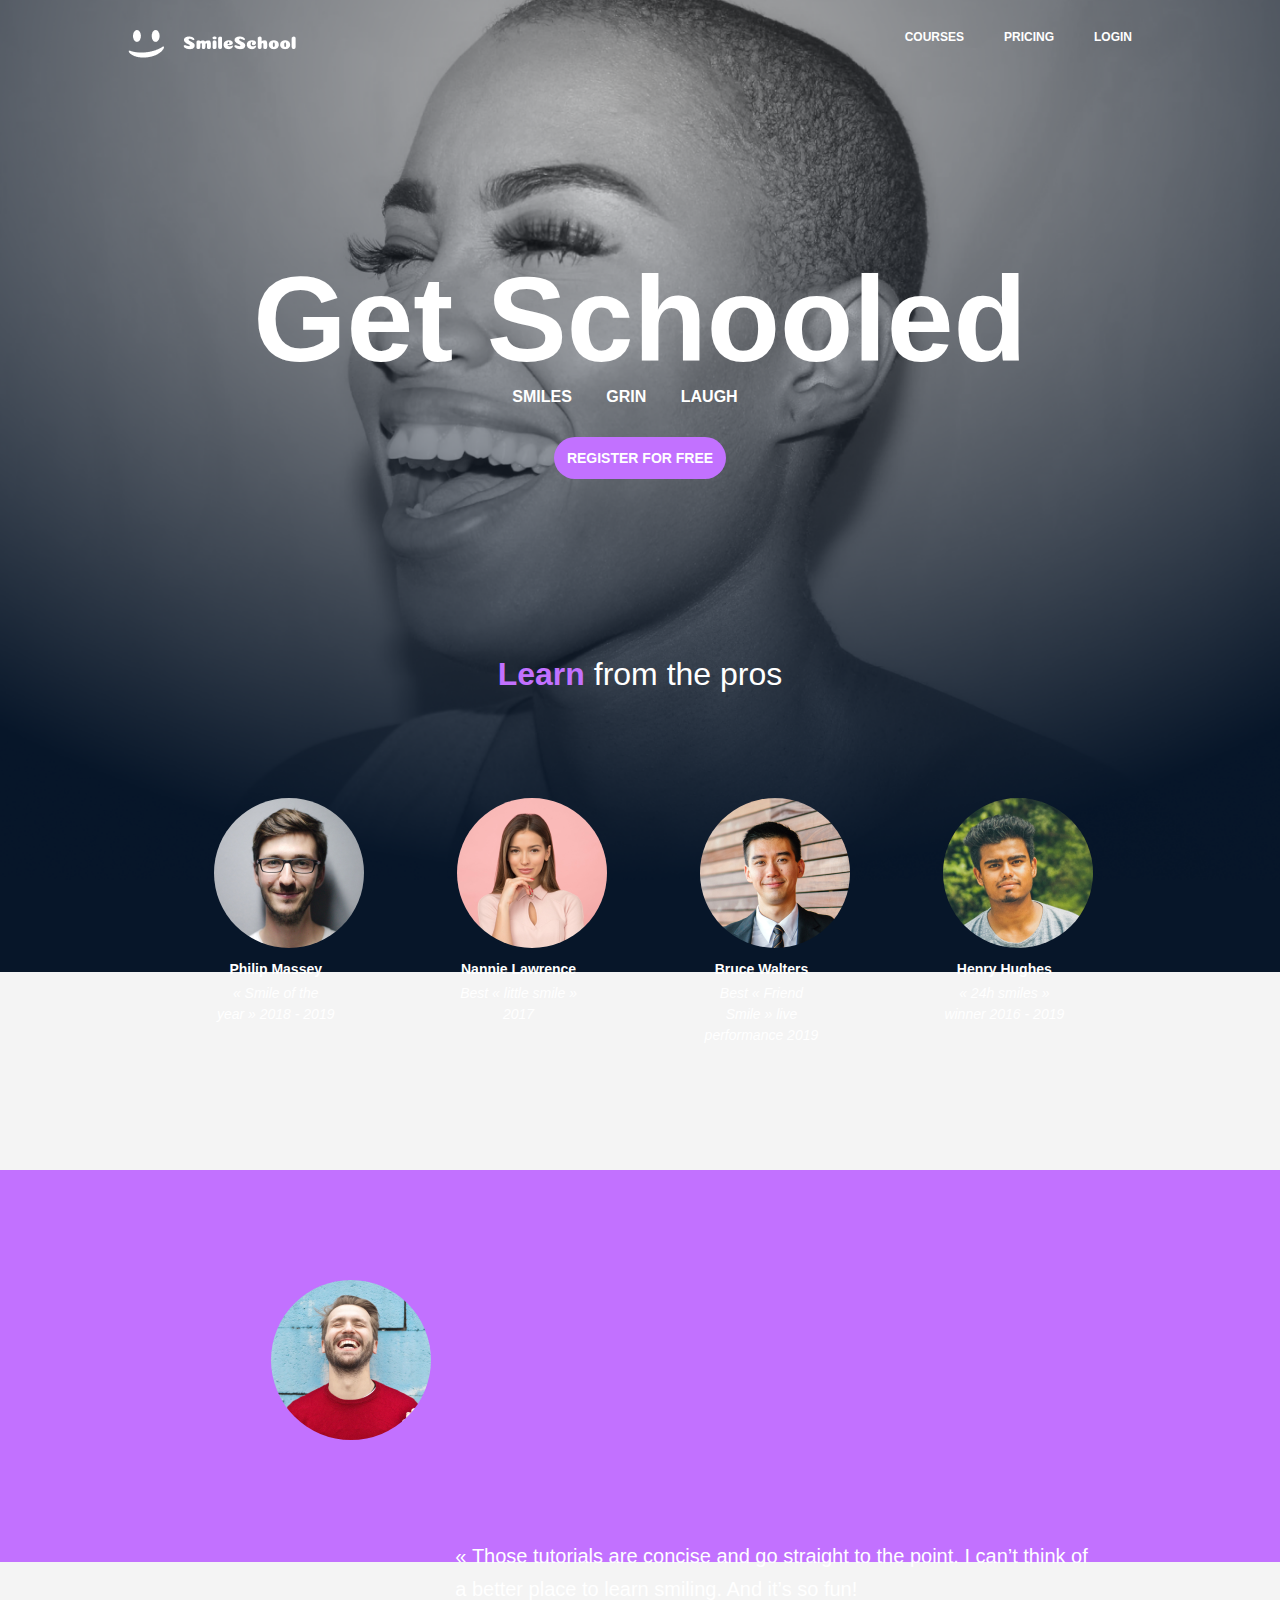
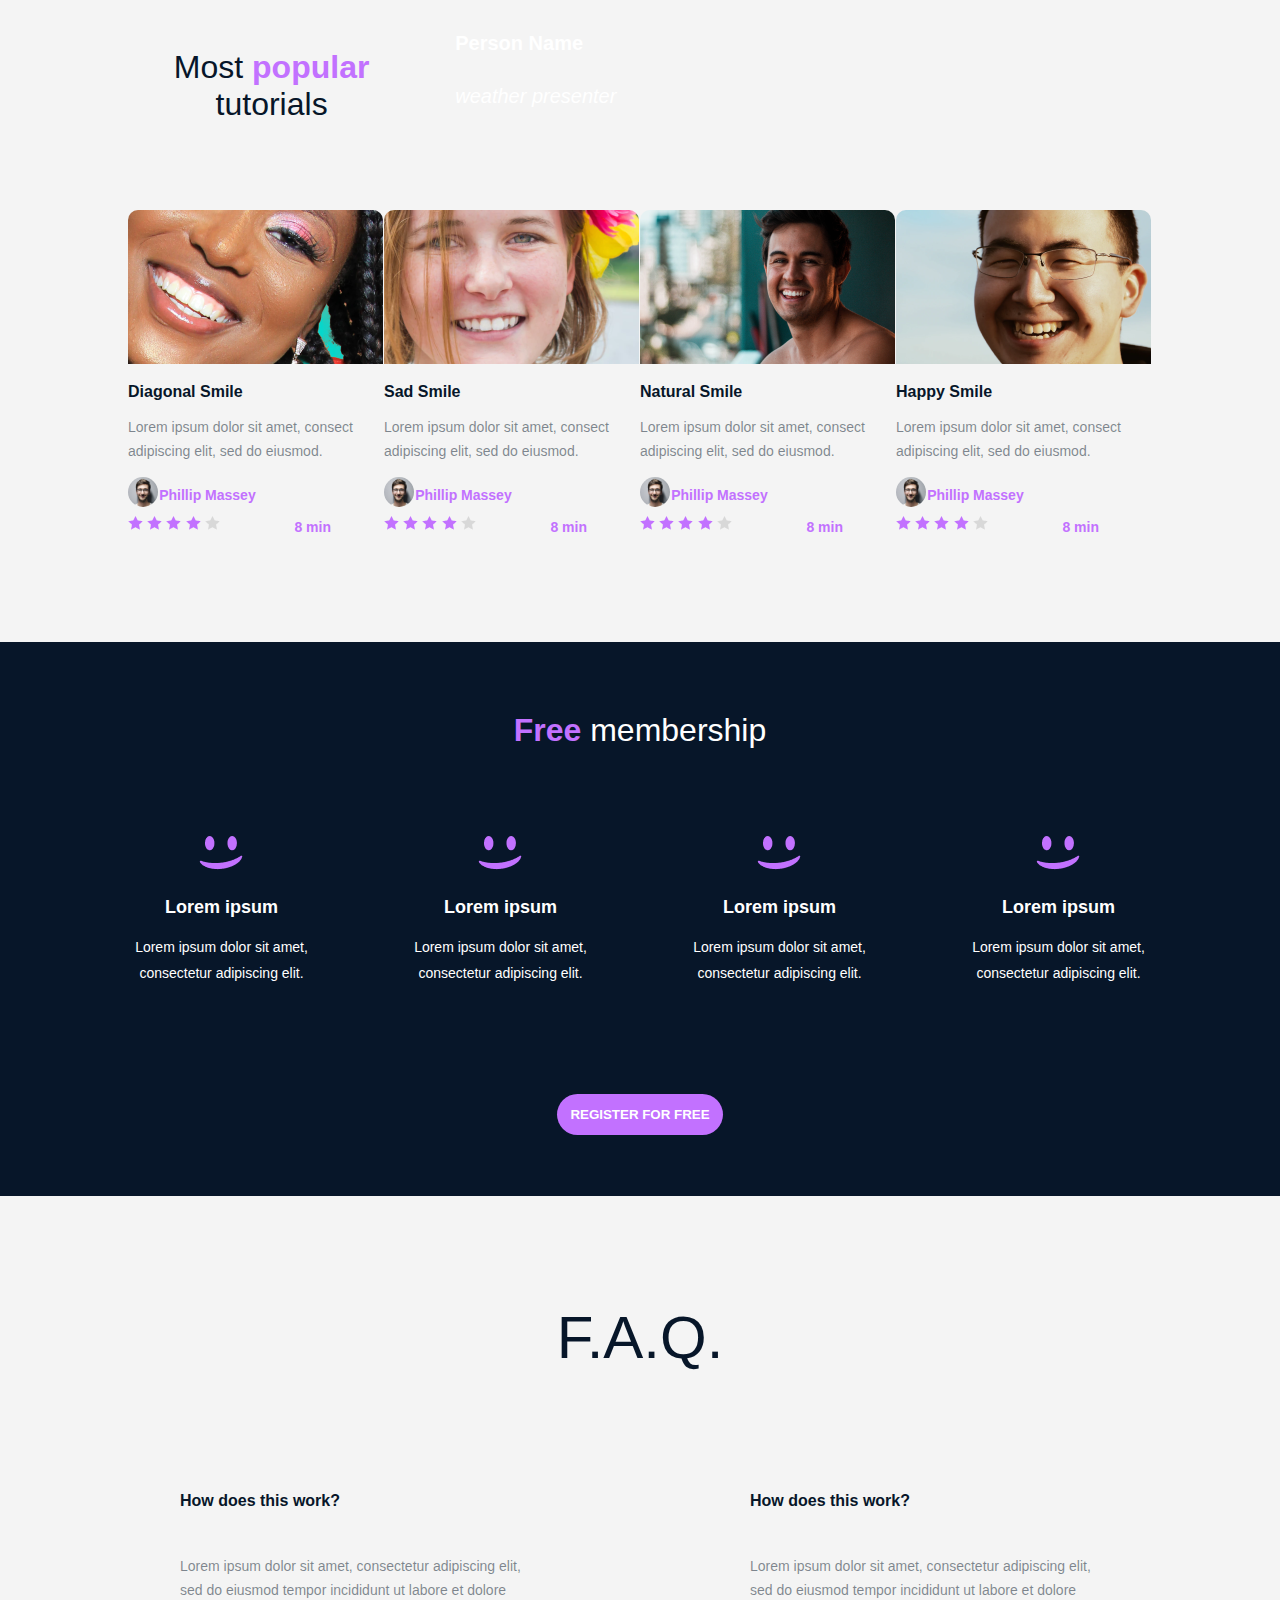
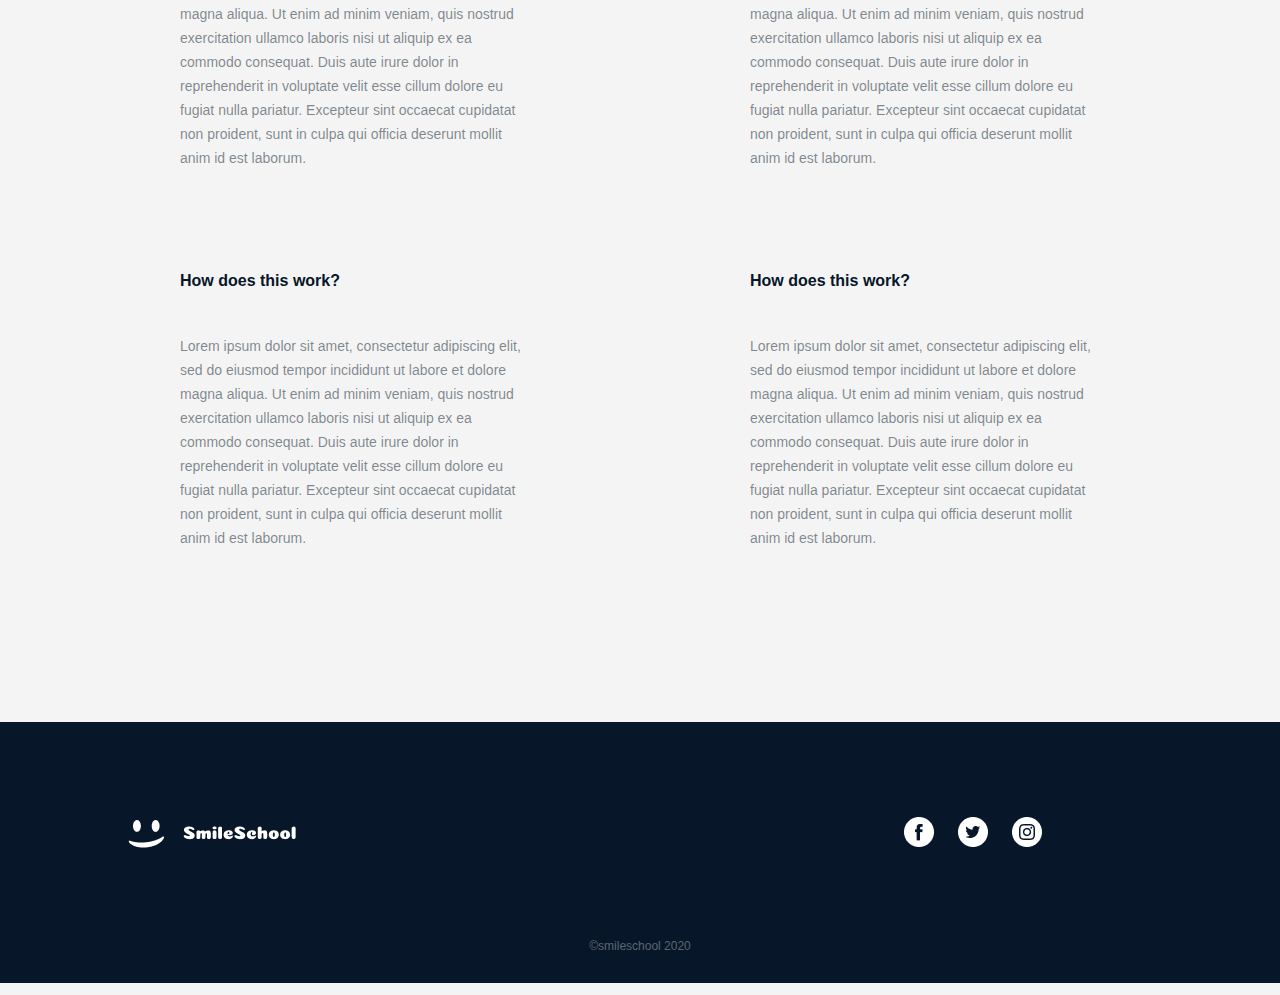
<file: css_advanced/index.html>
<!DOCTYPE html>
<html lang="en">
<head>
    <meta charset="UTF-8">
    <meta name="viewport" content="width=device-width, initial-scale=1.0">
    <title>Smile School Homepage</title>
    <link rel="stylesheet" href="./styles.css">
</head>
<body>
    <header class="container">
        <div class="logo-header">
            <a class="logo-1" href="./img/logo.png" target="_blank"><img src="./img/logo.png" alt="logo"></a>
            

            <div class="nav">
                <a href="#" target="_blank">COURSES</a>
                <a href="#" target="_blank">PRICING</a>
                <a href="#" target="_blank">LOGIN</a>
            </div>
        </div>
    </header>

    <main>
        <section id="first-section" class="container">
            <div class="box-1">
                <h1>Get Schooled</h1> 
                <p><span class="undertext">SMILES</span> <span class="undertext">GRIN</span> <span class="undertext">LAUGH</span></p>
                <button class="button-1">REGISTER FOR FREE</button>
            </div>

            <div class="box-2">
                <h2><span class="highlight">Learn</span> from the pros</h2>
                
                <div class="banner">
                    <div class="banner-block">
                        <img src="./img/1.png" alt="Philip Massey">
                        <h3>Philip Massey</h3>
                        <p>« Smile of the year » 2018 - 2019</p>
                    </div>

                    <div class="banner-block">
                        <img src="./img/6.png" alt="Nannie Lawrence">
                        <h3>Nannie Lawrence</h3>
                        <p>Best « little smile » 2017</p>
                    </div>

                    <div class="banner-block"><img src="./img/7.png" alt="Bruce Walters">
                        <h3>Bruce Walters</h3>
                        <p>Best « Friend Smile » live performance 2019</p>
                    </div>

                    <div class="banner-block">
                        <img src="./img/8.png" alt="Henry Hughes">
                        <h3>Henry Hughes</h3>
                        <p>« 24h smiles » winner 2016 - 2019</p>
                    </div>
                </div>
            </div>
        </section>

        <!-- Quote -->
        <section class="second-section">
            <div id="quote" class="container">
                <img src="./img/Bitmap.png" alt="Quote">

                <div class="block-quote">
                    <blockquote>« Those tutorials are concise and go straight to the point. I can’t think of a better place to learn smiling. And it’s so fun!
                    <p class="quote-author">Person Name</p>
                    <p class="quote-title">weather presenter</p>
                    </blockquote>
                </div>
            </div>
        </section>
    
    <!-- Videos     -->
        <section id="third-section" class="container">
            <h1>Most <span class="highlight">popular</span> tutorials</h1>

            <div class="video-main-block">
                <div class="video-block">
                    <img class="video-img" src="./img/Bitmap1.png" alt="Diagonal Smile">
                    <h2>Diagonal Smile</h2>
                    <p class="video-p">Lorem ipsum dolor sit amet, consect adipiscing elit, sed do eiusmod.</p>

                    <div class="inside-block">
                        <img src="./img/1.png" alt="">
                        <h3>Phillip Massey</h3>
                    </div>

                    <div class="rating">
                        <div class="rating-stars">
                            <img src="./img/Colored-Star_1.png" alt="Colored-Star-1">
                            <img src="./img/Colored-Star_2.png" alt="Colored-Star-2">
                            <img src="./img/Colored-Star_3.png" alt="Colored-Star-3">
                            <img src="./img/Colored-Star_4.png" alt="Colored-Star-4">
                            <img src="./img/Blank-Star.png" alt="Blank-Star">
                        </div>
                        <p>8 min</p>
                    </div>
                </div>

                <div class="video-block">
                    <img class="video-img" src="./img/Bitmap2.png" alt="Sad Smile">
                    <h2>Sad Smile</h2>
                    <p class="video-p">Lorem ipsum dolor sit amet, consect adipiscing elit, sed do eiusmod.</p>

                    <div class="inside-block">
                        <img src="./img/1.png" alt="">
                        <h3>Phillip Massey</h3>
                    </div>

                    <div class="rating">
                        <div class="rating-stars">
                            <img src="./img/Colored-Star_1.png" alt="Colored-Star-1">
                            <img src="./img/Colored-Star_2.png" alt="Colored-Star-2">
                            <img src="./img/Colored-Star_3.png" alt="Colored-Star-3">
                            <img src="./img/Colored-Star_4.png" alt="Colored-Star-4">
                            <img src="./img/Blank-Star.png" alt="Blank-Star">
                        </div>
                        <p>8 min</p>
                    </div>
                </div>

                <div class="video-block">
                    <img class="video-img" src="./img/Bitmap3.png" alt="Natural Smile">
                    <h2>Natural Smile</h2>
                    <p class="video-p">Lorem ipsum dolor sit amet, consect adipiscing elit, sed do eiusmod.</p>

                    <div class="inside-block">
                        <img src="./img/1.png" alt="">
                        <h3>Phillip Massey</h3>
                    </div>

                    <div class="rating">
                        <div class="rating-stars">
                            <img src="./img/Colored-Star_1.png" alt="Colored-Star-1">
                            <img src="./img/Colored-Star_2.png" alt="Colored-Star-2">
                            <img src="./img/Colored-Star_3.png" alt="Colored-Star-3">
                            <img src="./img/Colored-Star_4.png" alt="Colored-Star-4">
                            <img src="./img/Blank-Star.png" alt="Blank-Star">
                        </div>
                        <p>8 min</p>
                    </div>
                </div>

                <div class="video-block">
                    <img class="video-img" src="./img/Bitmap4.png" alt="Happy Smile">
                    <h2>Happy Smile</h2>
                    <p class="video-p">Lorem ipsum dolor sit amet, consect adipiscing elit, sed do eiusmod.</p>

                    <div class="inside-block">
                        <img src="./img/1.png" alt="">
                        <h3>Phillip Massey</h3>
                    </div>

                    <div class="rating">
                        <div class="rating-stars">
                            <img src="./img/Colored-Star_1.png" alt="Colored-Star-1">
                            <img src="./img/Colored-Star_2.png" alt="Colored-Star-2">
                            <img src="./img/Colored-Star_3.png" alt="Colored-Star-3">
                            <img src="./img/Colored-Star_4.png" alt="Colored-Star-4">
                            <img src="./img/Blank-Star.png" alt="Blank-Star">
                        </div>
                        <p>8 min</p>
                    </div>
                </div>
            </div>
        </section>

        <!-- Membership -->
        <section class="membership">
            <h1><span class="highlight">Free</span> membership</h1>

            <div id="membership-block" class="container">
                <div class="members-item">
                    <img src="./img/smile.png" alt="Smile.png">
                    <h2>Lorem ipsum</h2>
                    <p>Lorem ipsum dolor sit amet, consectetur adipiscing elit.</p>
                </div>

                <div class="members-item">
                    <img src="./img/smile.png" alt="Smile.png">
                    <h2>Lorem ipsum</h2>
                    <p>Lorem ipsum dolor sit amet, consectetur adipiscing elit.</p>
                </div>

                <div class="members-item">
                    <img src="./img/smile.png" alt="Smile.png">
                    <h2>Lorem ipsum</h2>
                    <p>Lorem ipsum dolor sit amet, consectetur adipiscing elit.</p>
                </div>

                <div class="members-item">
                    <img src="./img/smile.png" alt="Smile.png">
                    <h2>Lorem ipsum</h2>
                    <p>Lorem ipsum dolor sit amet, consectetur adipiscing elit.</p>
                </div>
            </div>

            <button class="button-2">REGISTER FOR FREE</button>
        </section>

            <!-- FAQ -->
        <section id="faq" class="container">
            <h1>F.A.Q.</h1>

            <div class="faq-row">
                <div class="faq-items">
                        <div class="item-1">
                            <h2>How does this work?</h2>
                            <p>Lorem ipsum dolor sit amet, consectetur adipiscing elit, sed do eiusmod tempor incididunt ut labore et dolore magna aliqua. Ut enim ad minim veniam, quis nostrud exercitation ullamco laboris nisi ut aliquip ex ea commodo consequat. Duis aute irure dolor in reprehenderit in voluptate velit esse cillum dolore eu fugiat nulla pariatur. Excepteur sint occaecat cupidatat non proident, sunt in culpa qui officia deserunt mollit anim id est laborum.</p>
                        </div>

                        <div class="item-2">
                            <h2>How does this work?</h2>
                            <p>Lorem ipsum dolor sit amet, consectetur adipiscing elit, sed do eiusmod tempor incididunt ut labore et dolore magna aliqua. Ut enim ad minim veniam, quis nostrud exercitation ullamco laboris nisi ut aliquip ex ea commodo consequat. Duis aute irure dolor in reprehenderit in voluptate velit esse cillum dolore eu fugiat nulla pariatur. Excepteur sint occaecat cupidatat non proident, sunt in culpa qui officia deserunt mollit anim id est laborum.</p>
                        </div>
                </div> 

                <div class="faq-items">
                    <div class="item-3">
                        <h2>How does this work?</h2>
                        <p>Lorem ipsum dolor sit amet, consectetur adipiscing elit, sed do eiusmod tempor incididunt ut labore et dolore magna aliqua. Ut enim ad minim veniam, quis nostrud exercitation ullamco laboris nisi ut aliquip ex ea commodo consequat. Duis aute irure dolor in reprehenderit in voluptate velit esse cillum dolore eu fugiat nulla pariatur. Excepteur sint occaecat cupidatat non proident, sunt in culpa qui officia deserunt mollit anim id est laborum.</p>
                    </div>

                    <div class="item-4">
                        <h2>How does this work?</h2>
                        <p>Lorem ipsum dolor sit amet, consectetur adipiscing elit, sed do eiusmod tempor incididunt ut labore et dolore magna aliqua. Ut enim ad minim veniam, quis nostrud exercitation ullamco laboris nisi ut aliquip ex ea commodo consequat. Duis aute irure dolor in reprehenderit in voluptate velit esse cillum dolore eu fugiat nulla pariatur. Excepteur sint occaecat cupidatat non proident, sunt in culpa qui officia deserunt mollit anim id est laborum.</p>
                    </div>
                </div>
            </div>
        </section>

    </main>
    
    <footer>
        <div class="container">
            <div class="flex-footer">
                <img src="./img/logo.png" alt="Logo SmileSchool">

                <div class="icons">
                    <a href="https://facebook.com" target="_blank"><img src="./img/Facebook_White.png" alt="Facebook"></a>
                    <a href="https://x.com" target="_blank"><img src="./img/Twitter_White.png" alt="Twitter"></a>
                    <a href="https://instagram.com" target="_blank"><img src="./img/Instagram_White.png" alt="Instagram"></a>
                </div>
            </div>

            <p>&copy;smileschool 2020</p>
        </div>

    </footer>
</body>
</html>
</file>
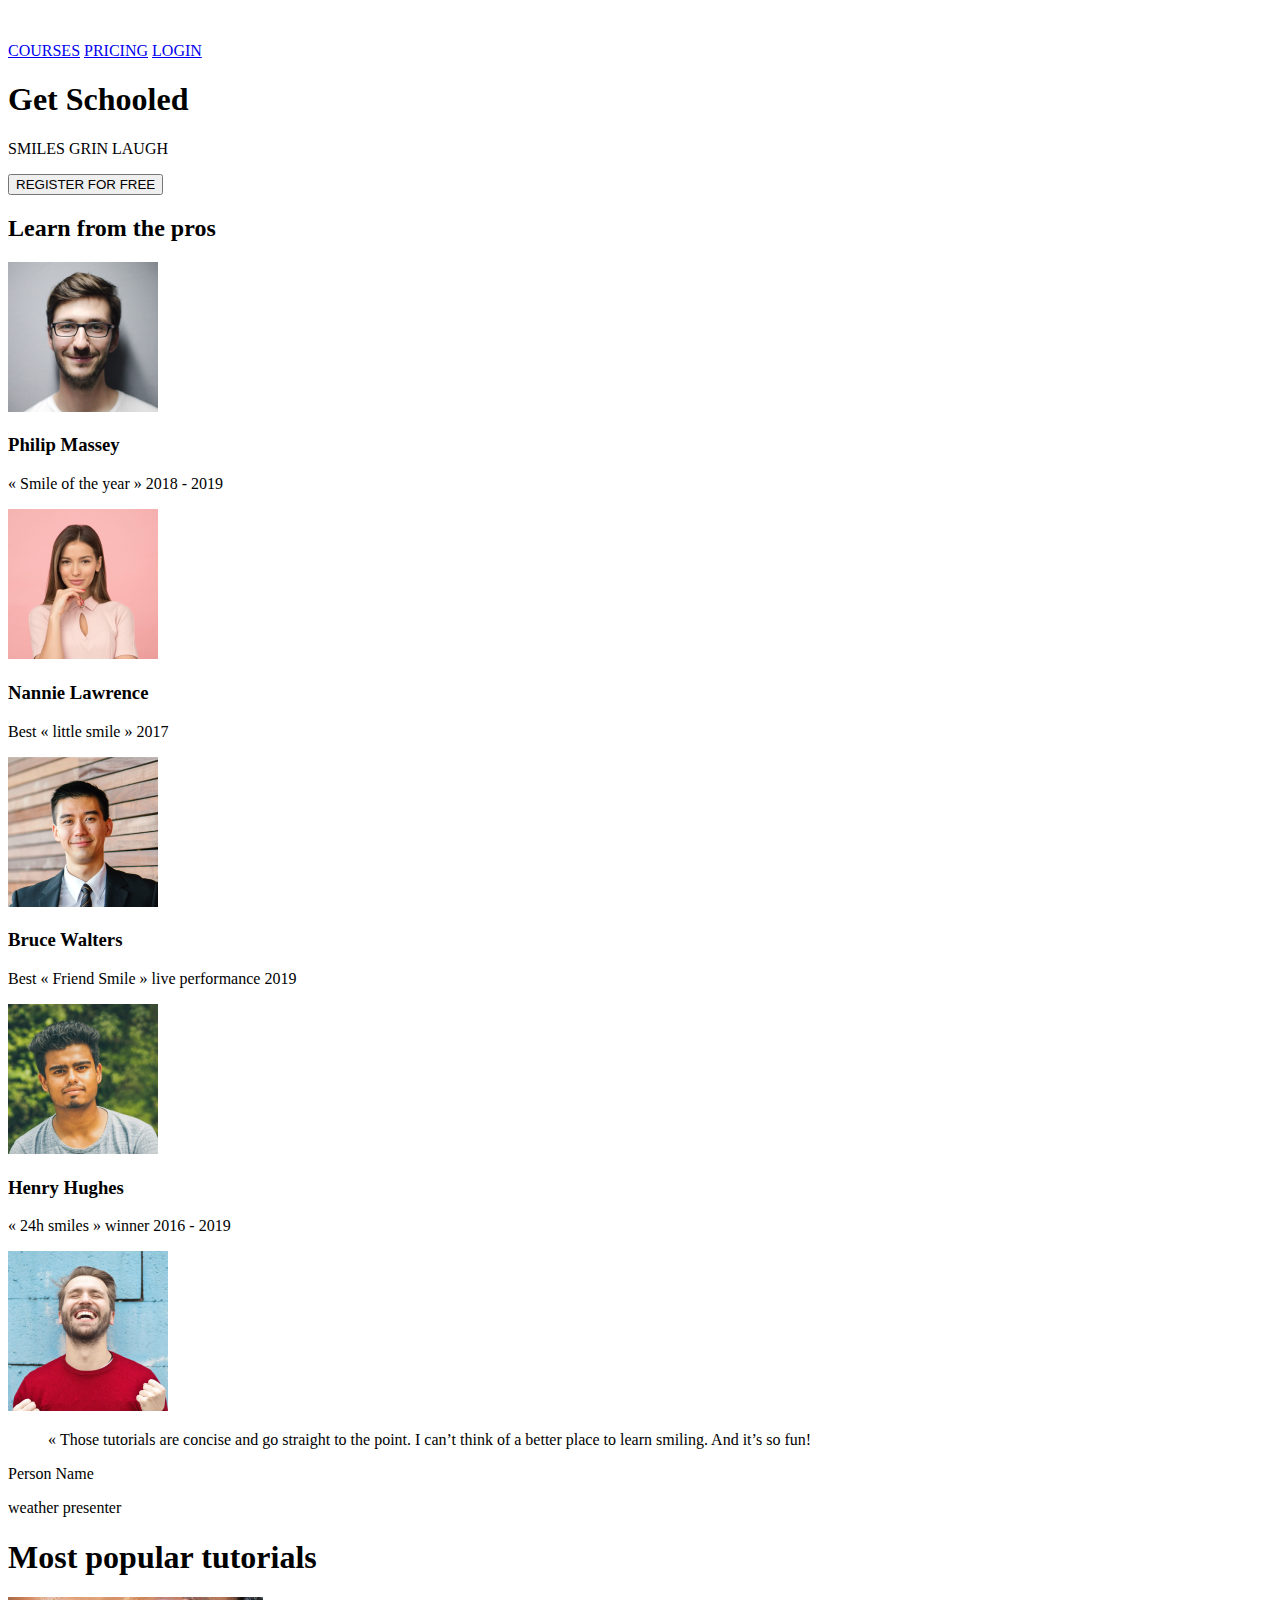
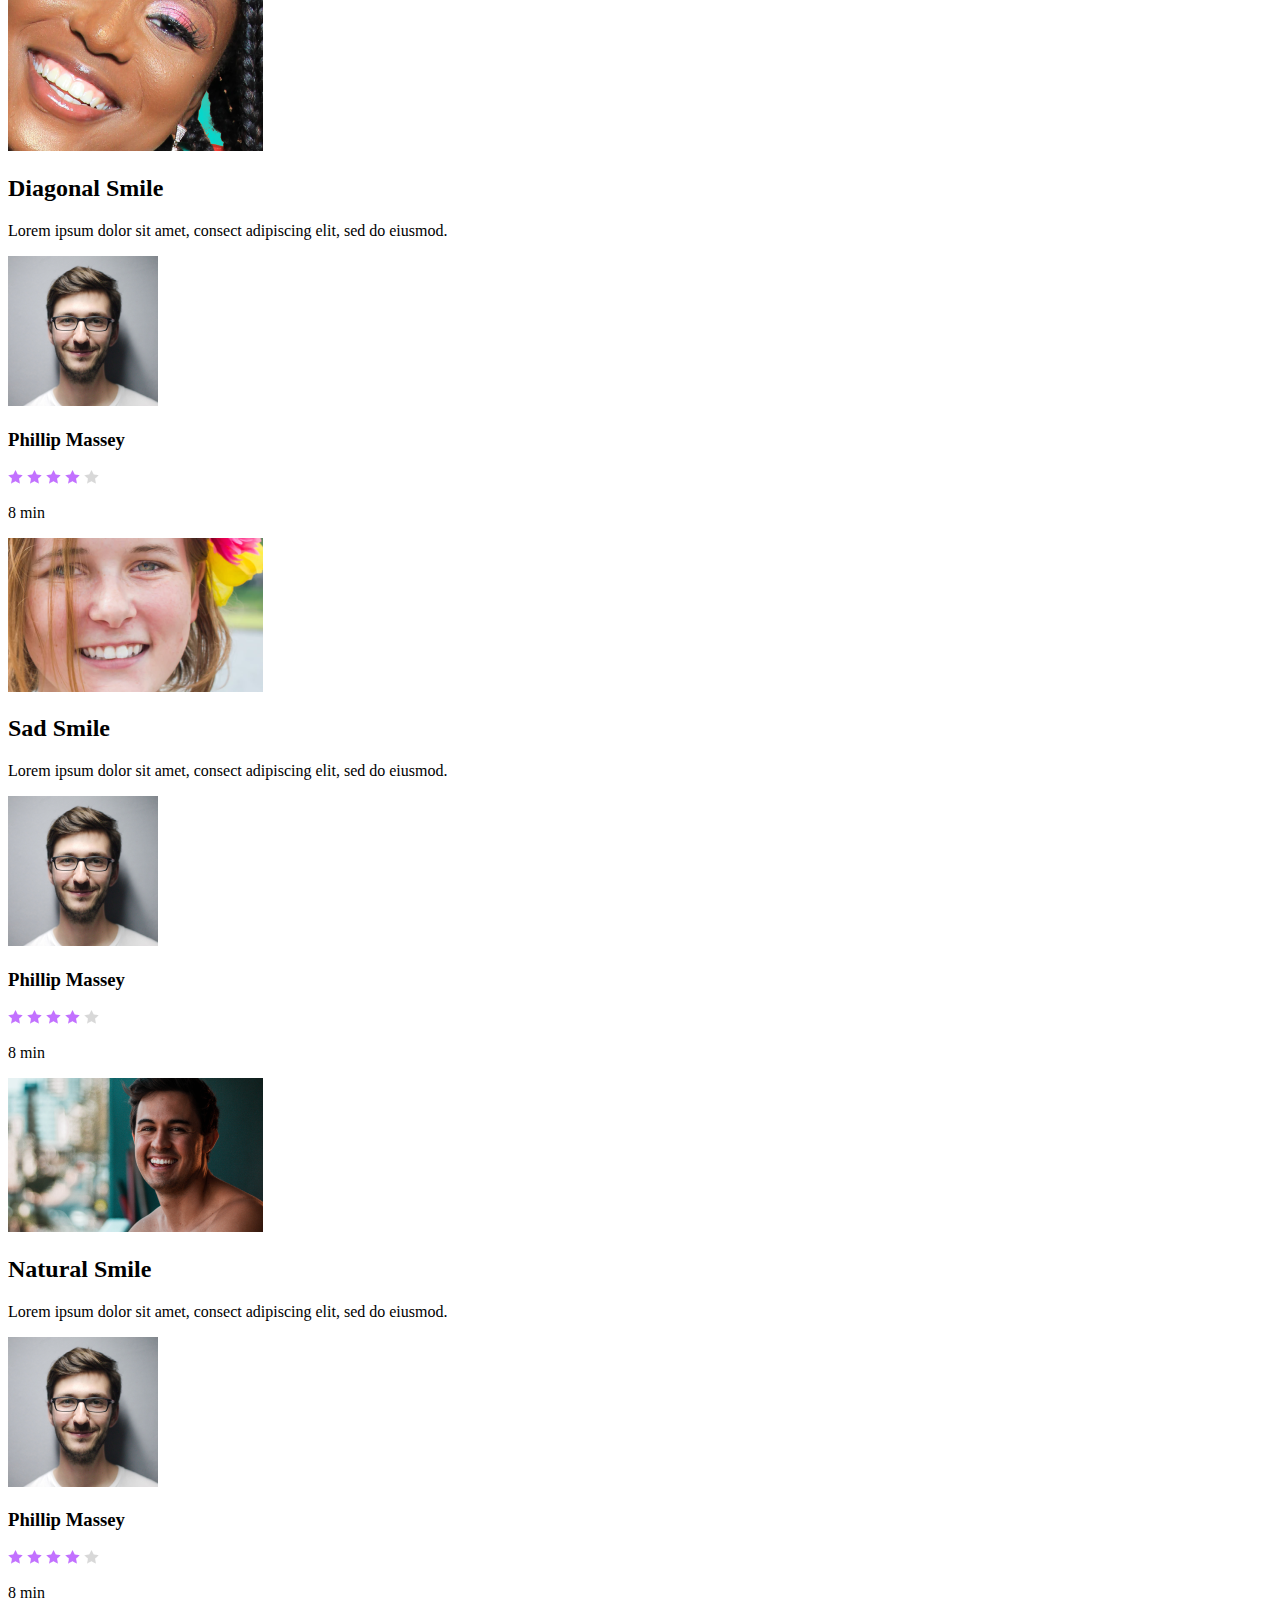
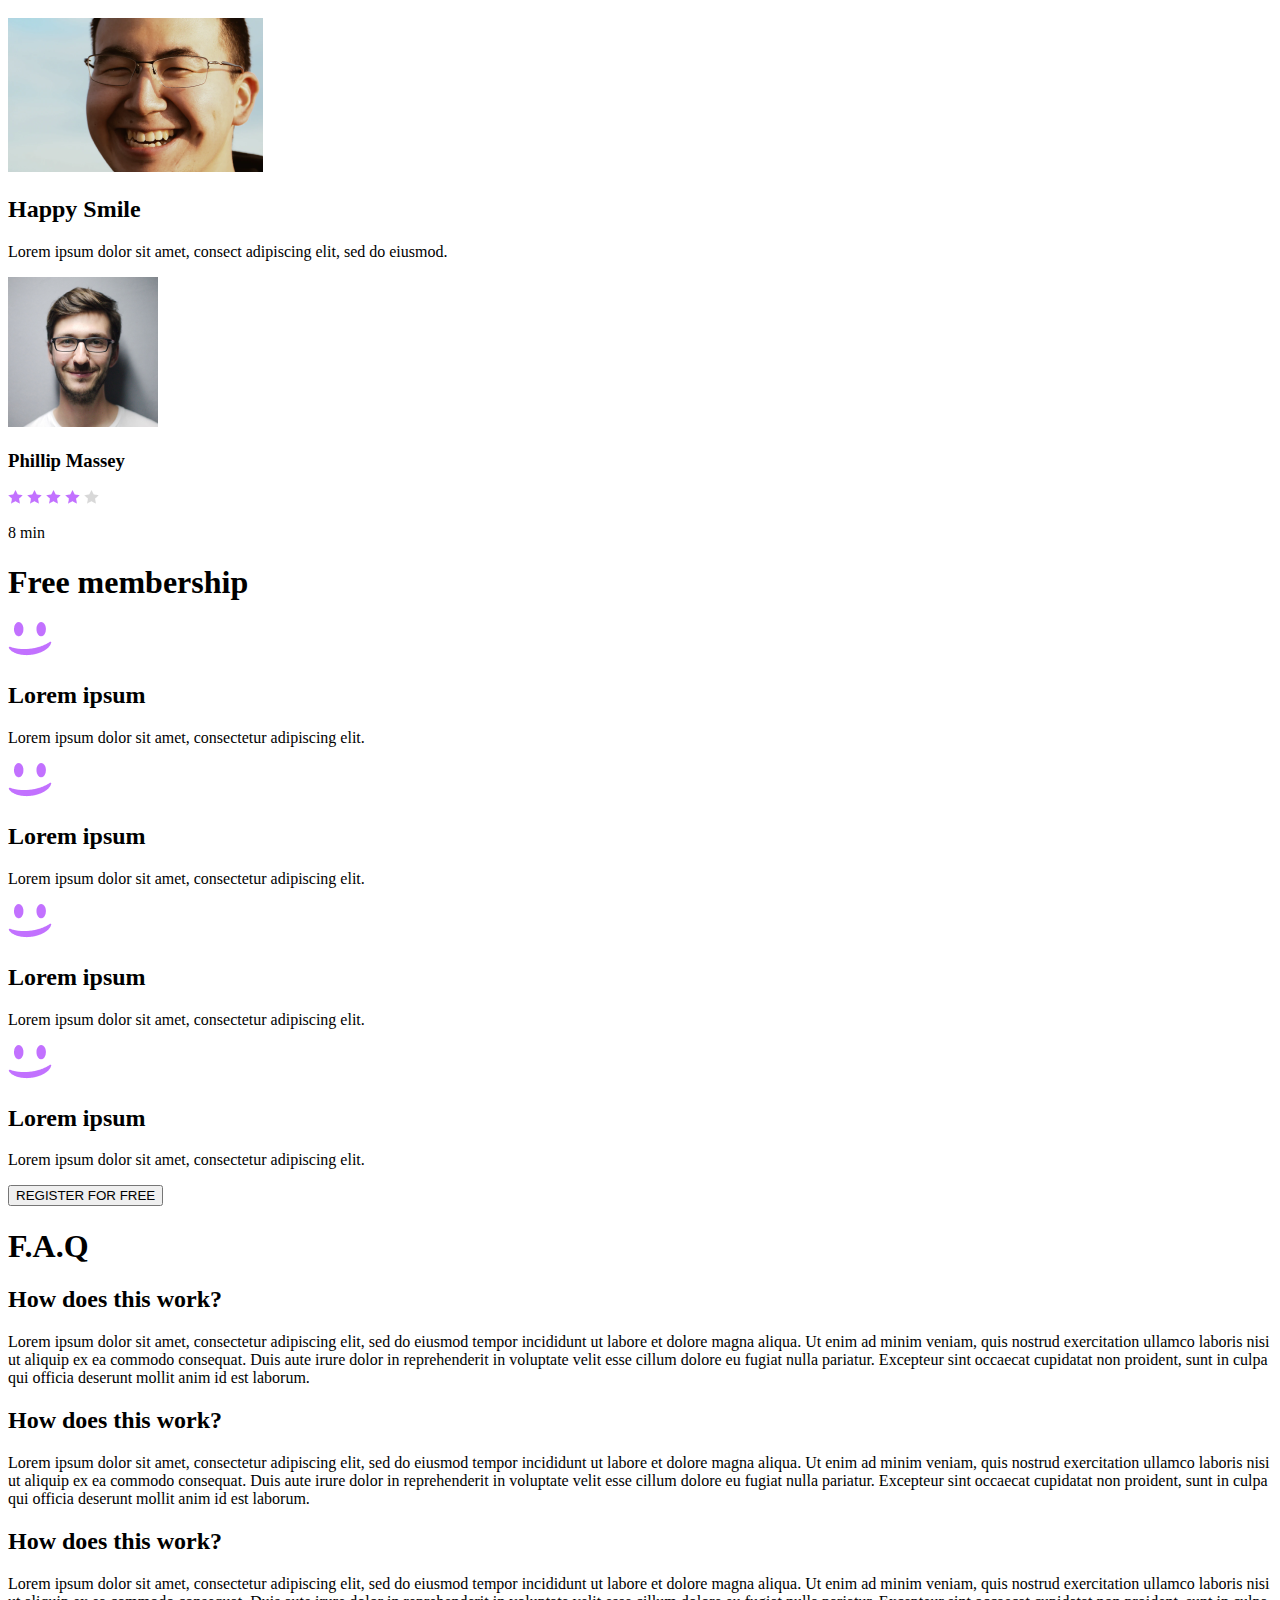
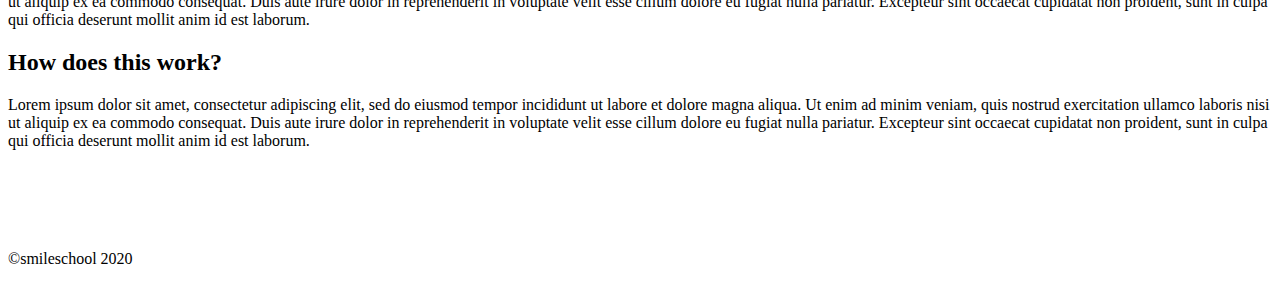
<file: html_advanced/index.html>
<!DOCTYPE html>
<html lang="en">
<head>
    <meta charset="UTF-8">
    <meta name="viewport" content="width=device-width, initial-scale=1.0">
    <title>Smile School Homepage</title>
</head>
<body>
    <header>
        <div>
            <a href="./img/logo.png" target="_blank"><img src="./img/logo.png" alt="logo"></a>
            

            <div>
                <a href="#" target="_blank">COURSES</a>
                <a href="#" target="_blank">PRICING</a>
                <a href="#" target="_blank">LOGIN</a>
            </div>
        </div>
    </header>

    <main>
        <section>
            <div>
                <h1>Get Schooled</h1> 
                <p>SMILES GRIN LAUGH</p>
                <button>REGISTER FOR FREE</button>
            </div>

            <div>
                <h2>Learn from the pros</h2>
                
                <div>
                    <div>
                        <img src="./img/1.png" alt="Philip Massey">
                        <h3>Philip Massey</h3>
                        <p>« Smile of the year » 2018 - 2019</p>
                    </div>

                    <div>
                        <img src="./img/6.png" alt="Nannie Lawrence">
                        <h3>Nannie Lawrence</h3>
                        <p>Best « little smile » 2017</p>
                    </div>

                    <div><img src="./img/7.png" alt="Bruce Walters">
                        <h3>Bruce Walters</h3>
                        <p>Best « Friend Smile » live performance 2019</p>
                    </div>

                    <div>
                        <img src="./img/8.png" alt="Henry Hughes">
                        <h3>Henry Hughes</h3>
                        <p>« 24h smiles » winner 2016 - 2019</p>
                    </div>
                </div>
            </div>
        </section>

        <!-- Quote -->
        <section>
            <div>
                <img src="./img/Bitmap.png" alt="Quote">

                <div>
                    <blockquote>« Those tutorials are concise and go straight to the point. I can’t think of a better place to learn smiling. And it’s so fun!</blockquote>
                    <p>Person Name</p>
                    <p>weather presenter</p>
                </div>
            </div>
        </section>
    
    <!-- Videos     -->
        <section>
            <h1>Most popular tutorials</h1>

            <div>
                <div>
                    <img src="./img/Bitmap1.png" alt="Diagonal Smile">
                    <h2>Diagonal Smile</h2>
                    <p>Lorem ipsum dolor sit amet, consect adipiscing elit, sed do eiusmod.</p>

                    <div>
                        <img src="./img/1.png" alt="">
                        <h3>Phillip Massey</h3>
                    </div>

                    <div>
                        <div>
                            <img src="./img/Colored-Star_1.png" alt="Colored-Star-1">
                            <img src="./img/Colored-Star_2.png" alt="Colored-Star-2">
                            <img src="./img/Colored-Star_3.png" alt="Colored-Star-3">
                            <img src="./img/Colored-Star_4.png" alt="Colored-Star-4">
                            <img src="./img/Blank-Star.png" alt="Blank-Star">
                        </div>
                        <p>8 min</p>
                    </div>
                </div>

                <div>
                    <img src="./img/Bitmap2.png" alt="Sad Smile">
                    <h2>Sad Smile</h2>
                    <p>Lorem ipsum dolor sit amet, consect adipiscing elit, sed do eiusmod.</p>

                    <div>
                        <img src="./img/1.png" alt="">
                        <h3>Phillip Massey</h3>
                    </div>

                    <div>
                        <div>
                            <img src="./img/Colored-Star_1.png" alt="Colored-Star-1">
                            <img src="./img/Colored-Star_2.png" alt="Colored-Star-2">
                            <img src="./img/Colored-Star_3.png" alt="Colored-Star-3">
                            <img src="./img/Colored-Star_4.png" alt="Colored-Star-4">
                            <img src="./img/Blank-Star.png" alt="Blank-Star">
                        </div>
                        <p>8 min</p>
                    </div>
                </div>

                <div>
                    <img src="./img/Bitmap3.png" alt="Natural Smile">
                    <h2>Natural Smile</h2>
                    <p>Lorem ipsum dolor sit amet, consect adipiscing elit, sed do eiusmod.</p>

                    <div>
                        <img src="./img/1.png" alt="">
                        <h3>Phillip Massey</h3>
                    </div>

                    <div>
                        <div>
                            <img src="./img/Colored-Star_1.png" alt="Colored-Star-1">
                            <img src="./img/Colored-Star_2.png" alt="Colored-Star-2">
                            <img src="./img/Colored-Star_3.png" alt="Colored-Star-3">
                            <img src="./img/Colored-Star_4.png" alt="Colored-Star-4">
                            <img src="./img/Blank-Star.png" alt="Blank-Star">
                        </div>
                        <p>8 min</p>
                    </div>
                </div>

                <div>
                    <img src="./img/Bitmap4.png" alt="Happy Smile">
                    <h2>Happy Smile</h2>
                    <p>Lorem ipsum dolor sit amet, consect adipiscing elit, sed do eiusmod.</p>

                    <div>
                        <img src="./img/1.png" alt="">
                        <h3>Phillip Massey</h3>
                    </div>

                    <div>
                        <div>
                            <img src="./img/Colored-Star_1.png" alt="Colored-Star-1">
                            <img src="./img/Colored-Star_2.png" alt="Colored-Star-2">
                            <img src="./img/Colored-Star_3.png" alt="Colored-Star-3">
                            <img src="./img/Colored-Star_4.png" alt="Colored-Star-4">
                            <img src="./img/Blank-Star.png" alt="Blank-Star">
                        </div>
                        <p>8 min</p>
                    </div>
                </div>
            </div>
        </section>

        <!-- Membership -->
        <section>
            <h1>Free membership</h1>

            <div>
                <div>
                    <img src="./img/smile.png" alt="Smile.png">
                    <h2>Lorem ipsum</h2>
                    <p>Lorem ipsum dolor sit amet, consectetur adipiscing elit.</p>
                </div>

                <div>
                    <img src="./img/smile.png" alt="Smile.png">
                    <h2>Lorem ipsum</h2>
                    <p>Lorem ipsum dolor sit amet, consectetur adipiscing elit.</p>
                </div>

                <div>
                    <img src="./img/smile.png" alt="Smile.png">
                    <h2>Lorem ipsum</h2>
                    <p>Lorem ipsum dolor sit amet, consectetur adipiscing elit.</p>
                </div>

                <div>
                    <img src="./img/smile.png" alt="Smile.png">
                    <h2>Lorem ipsum</h2>
                    <p>Lorem ipsum dolor sit amet, consectetur adipiscing elit.</p>
                </div>
            </div>

            <button>REGISTER FOR FREE</button>
        </section>

            <!-- FAQ -->
        <section>
            <h1>F.A.Q</h1>

            <div>
                <div>
                        <div>
                            <h2>How does this work?</h2>
                            <p>Lorem ipsum dolor sit amet, consectetur adipiscing elit, sed do eiusmod tempor incididunt ut labore et dolore magna aliqua. Ut enim ad minim veniam, quis nostrud exercitation ullamco laboris nisi ut aliquip ex ea commodo consequat. Duis aute irure dolor in reprehenderit in voluptate velit esse cillum dolore eu fugiat nulla pariatur. Excepteur sint occaecat cupidatat non proident, sunt in culpa qui officia deserunt mollit anim id est laborum.</p>
                        </div>

                        <div>
                            <h2>How does this work?</h2>
                            <p>Lorem ipsum dolor sit amet, consectetur adipiscing elit, sed do eiusmod tempor incididunt ut labore et dolore magna aliqua. Ut enim ad minim veniam, quis nostrud exercitation ullamco laboris nisi ut aliquip ex ea commodo consequat. Duis aute irure dolor in reprehenderit in voluptate velit esse cillum dolore eu fugiat nulla pariatur. Excepteur sint occaecat cupidatat non proident, sunt in culpa qui officia deserunt mollit anim id est laborum.</p>
                        </div>
                </div> 

                <div>
                    <div>
                        <h2>How does this work?</h2>
                        <p>Lorem ipsum dolor sit amet, consectetur adipiscing elit, sed do eiusmod tempor incididunt ut labore et dolore magna aliqua. Ut enim ad minim veniam, quis nostrud exercitation ullamco laboris nisi ut aliquip ex ea commodo consequat. Duis aute irure dolor in reprehenderit in voluptate velit esse cillum dolore eu fugiat nulla pariatur. Excepteur sint occaecat cupidatat non proident, sunt in culpa qui officia deserunt mollit anim id est laborum.</p>
                    </div>

                    <div>
                        <h2>How does this work?</h2>
                        <p>Lorem ipsum dolor sit amet, consectetur adipiscing elit, sed do eiusmod tempor incididunt ut labore et dolore magna aliqua. Ut enim ad minim veniam, quis nostrud exercitation ullamco laboris nisi ut aliquip ex ea commodo consequat. Duis aute irure dolor in reprehenderit in voluptate velit esse cillum dolore eu fugiat nulla pariatur. Excepteur sint occaecat cupidatat non proident, sunt in culpa qui officia deserunt mollit anim id est laborum.</p>
                    </div>
                </div>
            </div>
        </section>

    </main>
    
    <footer>
        <div>
            <div>
                <img src="./img/logo.png" alt="Logo SmileSchool">

                <div>
                    <a href="https://facebook.com" target="_blank"><img src="./img/Facebook_White.png" alt="Facebook"></a>
                    <a href="https://x.com" target="_blank"><img src="./img/Twitter_White.png" alt="Twitter"></a>
                    <a href="https://instagram.com" target="_blank"><img src="./img/Instagram_White.png" alt="Instagram"></a>
                </div>
            </div>

            <p>&copy;smileschool 2020</p>
        </div>

    </footer>
</body>
</html>
</file>
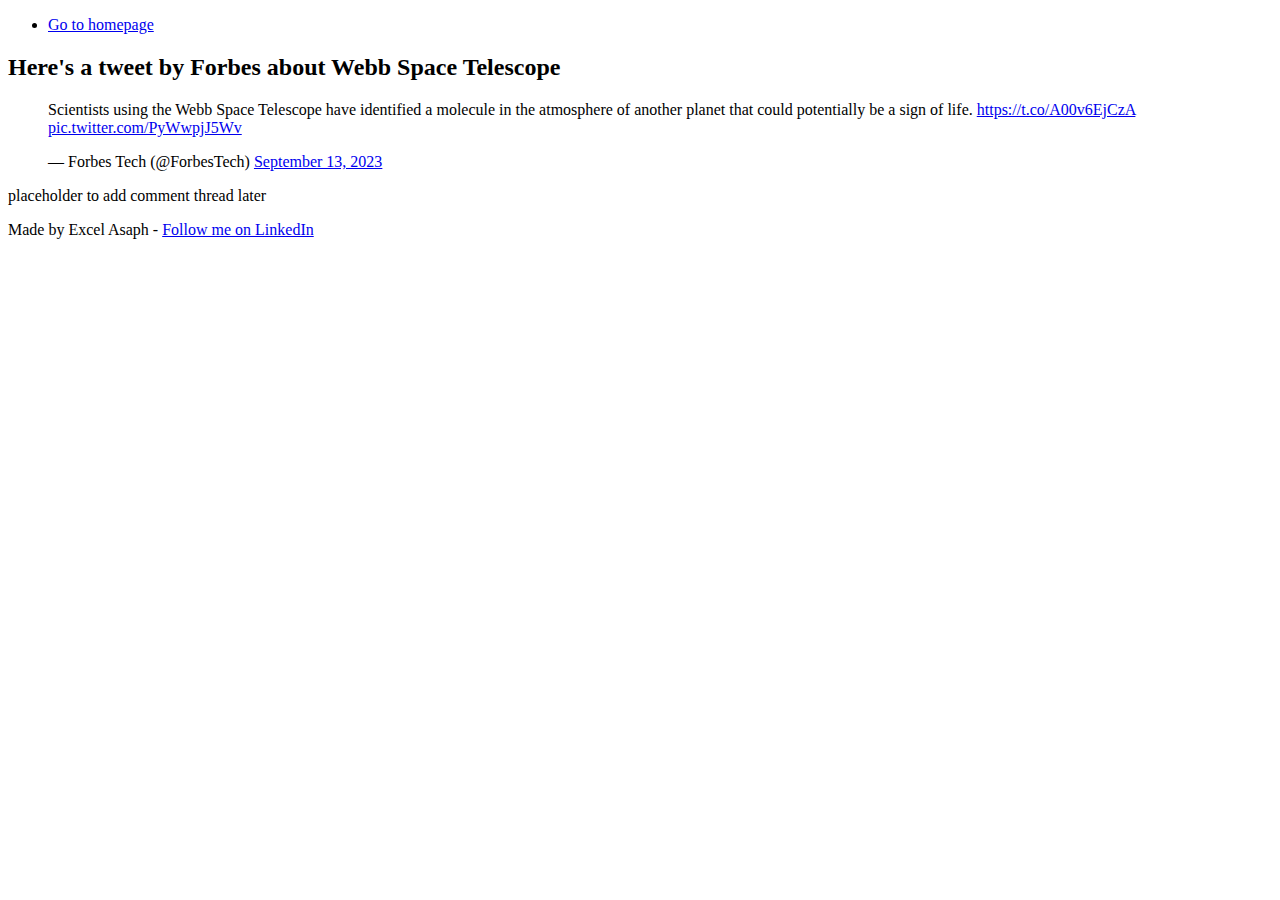
<file: css_basic/tweets.html>
<!DOCTYPE html>
<html lang="en">
    <head>
        <meta charset="utf-8">
		<title>Excel's Website</title>
    </head>
    <body>
        <header>
            <ul>
                <li><a href="./index.html">Go to homepage</a></li>
            </ul>
        </header>
        
        <main>
            <article>
                <h2>Here's a tweet by Forbes about Webb Space Telescope</h2>
                <blockquote class="twitter-tweet"><p lang="en" dir="ltr">Scientists using the Webb Space Telescope have identified a molecule in the atmosphere of another planet that could potentially be a sign of life. <a href="https://t.co/A00v6EjCzA">https://t.co/A00v6EjCzA</a> <a href="https://t.co/PyWwpjJ5Wv">pic.twitter.com/PyWwpjJ5Wv</a></p>&mdash; Forbes Tech (@ForbesTech) <a href="https://twitter.com/ForbesTech/status/1702001722841833659?ref_src=twsrc%5Etfw">September 13, 2023</a></blockquote> <script async src="https://platform.twitter.com/widgets.js" charset="utf-8"></script>
            </article>

            <aside>
                <p>placeholder to add comment thread later</p>
            </aside>
        </main>
        <footer>
            <p>Made by Excel Asaph - <a href="https://www.linkedin.com/in/excel-asaph-b39512229" target="_blank">Follow me on LinkedIn</a></p> 
        </footer>
    </body>
</html>
</file>
<file: css_advanced/styles.css>
body{
    font: 15px/1.5 Arial, Helvetica, sans-serif;
    padding: 0;
    margin: 0;
    background-color: #f4f4f4;
    background-image: url('./img/background.png');
    background-repeat: no-repeat;
    background-size: contain;

}

    /* Global */
.container{
    width: 80%;
    margin: auto;
}

.highlight{
    color: #C271FF;
    font-weight: 700;
}

header{
    color: #ffffff;
    padding-top: 30px;
    min-height: 70px;
}

header .logo-header .logo-1{
    float: left;
}

.nav{
    float: right;
}

.nav a{
    float: left;
    display: inline;
    padding: 0 20px 0 20px;
}

header .logo-header a{
    color: #FFF;
    text-decoration: none;
    font-family: sans-serif;
    font-size: 12px;
    font-style: normal;
    font-weight: 700;
    line-height: normal;
}

 /* Sections */

#first-section .box-1{
    min-height: 300px;
    text-align: center;
    color: #ffffff;
}

#first-section .box-1 h1{
    color: #ffffff;
    font-size: 120px;
    font-weight: 700;
    line-height: normal;
    margin: 150px 0 0 0;
   
}

.box-1 p{
    padding: 0;
    margin-top: 0;
    font-size: 16px;
    font-style: normal;
    font-weight: 700;
    line-height: normal;
}

.undertext{
    padding-right: 30px;
}

.button-1{
    font-size: 14px;
    font-weight: 600;
    line-height: normal;
    text-align: center;
    padding: 13px;
    border-radius: 22px;
    background: #C271FF;
    border: none;
    color: #ffffff;
    margin-top: 15px;
}

.box-2 h2{
    text-align: center;
    font-size: 32px;
    font-weight: 300;
    color: #ffffff;
    margin: 100px 0 40px 0;
}

.banner{
    display: flex;
    flex-wrap: wrap;
    max-width: 100%;
    justify-content: center;
}

.banner .banner-block{
    float: left;
    width: 12%;
    padding: 60px;
    text-align: center;
    color: #ffffff;
}

.banner .banner-block h3{
    font-size: 14px;
    font-weight: 900;
    line-height: 0;
}

.banner .banner-block p{
    font-size: 14px;
    font-style: italic;
    font-weight: 400;
}

.banner .banner-block img, .second-section #quote img{
    border-radius: 360px;
}

    /* Quotes */
.second-section{
    margin-top: 50px;
    background-color: #C271FF;
    min-height: 392px;
    color: #ffffff;
}

#quote .block-quote{
    width: 730px;
}

.block-quote .quote-author{
    color: #ffffff;
    font-size: 20px;
    font-style: normal;
    font-weight: 700;
    line-height: 33.6px;
}

.block-quote .quote-title{
    color: #ffffff;
    font-size: 20px;
    font-style: italic;
    font-weight: 400;
    line-height: 33.6px;
}

.block-quote blockquote{
    color: #ffffff;
    font-size: 20px;
    font-style: normal;
    font-weight: 400;
    line-height: 33.6px;
}

#quote img{
    float: left;
    text-align: center;
    margin: 110px 0 0 143px;
}

#quote .block-quote{
    float: right;
    padding-top: 80px;
    width: 70%;
    text-align: left;
    margin-right: 20px;
    box-sizing: border-box;
}

/* #quote{
    display: flex;
    justify-content: center;
    align-items: baseline;
    flex-direction: row;
} */

/* #quote{
    width: 60%;
    padding-top: 30px;
}

#quote img{
    float: left;

}

#quote .block-quote{
    float: right;
    width: 70%;
   
}  */

#third-section h1{
    text-align: center;
    font-size: 32px;
    font-style: normal;
    font-weight: 300;
    line-height: normal;
    margin: 87px 0;
    color: #071629;
}

.video-main-block .video-img{
    border-top-left-radius: 10px;
    border-top-right-radius: 10px;
}



.inside-block img{
    width: 30px;
    border-radius: 360px;
}

.inside-block h3{
    color: #C271FF;
    font-size: 14px;
    font-style: normal;
    font-weight: 600;
    line-height: 27px;
    float: right;
    width: 80%;
    margin: 5px 20px 0 0;
    box-sizing: border-box;
    
}

.video-main-block{
    display: flex;
    flex-direction: row;
}


.video-block h2{
    color: #071629;
    font-size: 16px;
    font-style: normal;
    font-weight: 700;
    line-height: normal;
}

.video-block .video-p{
    color: rgba(7, 22, 41, 0.50);
    font-size: 14px;
    font-style: normal;
    font-weight: 400;
    line-height: 24px;
    width: 90%;
}


.rating-stars{
    float: left;
    width: 50%;
}

.rating p{
    float: right;
    display: inline;
    width: 35%;
    margin-top: 0;
    padding-right: 0;
    color: #C271FF;
    font-size: 14px;
    font-style: normal;
    font-weight: 600;
    line-height: 27px;
}
    /* Membership */
.membership{
    background-color: #071629;
    color: #ffffff;
    min-height: 554px;
    margin-top: 87px;
    text-align: center;
}

.membership h1{
    text-align: center;
    color: #FFF;
    font-size: 32px;
    font-style: normal;
    font-weight: 300;
    line-height: normal;
    padding-top: 70px;
}

#membership-block{
    display: flex;
    flex-direction: row;
    text-align: center;
    margin-top: 58.3px;
    justify-content: center;
}

.members-item{
    padding: 29px;
}

.members-item h2{
    color: #ffffff;
    font-size: 18px;
    font-style: normal;
    font-weight: 600;
    line-height: 26px;
}

.members-item p{
    color: #ffffff;
    font-size: 14px;
    font-style: normal;
    font-weight: 400;
    line-height: 26px;
    width: 221px;
}

.membership .button-2{
    font-weight: 600;
    line-height: normal;
    text-align: center;
    padding: 13px;
    border-radius: 22px;
    background: #C271FF;
    border: none;
    color: #ffffff;
    margin-top: 65px;
}

    /* FAQ */

#faq h1{
    text-align: center;
    color: #071629;
    font-size: 60px;
    font-style: normal;
    font-weight: 300;
    line-height: normal;
    padding: 67px 0;
}

.faq-items h2{
    color: #071629;
    font-size: 16px;
    font-style: normal;
    font-weight: 700;
    line-height: normal;
    padding-bottom: 30px;
}

.faq-items p{
    color: rgba(7, 22, 41, 0.50);
    font-size: 14px;
    font-style: normal;
    font-weight: 400;
    line-height: 24px;
    padding-bottom: 74px;
}

.faq-row{
    display: flex;
    flex-direction: column;
    width: 920px;
    margin: auto;
    padding-bottom: 84px;
}

.faq-items .item-1{
    float: left;
    width: 50%;
    padding-right: 110px;
    box-sizing: border-box; 
    
   
}

.faq-items .item-2{
    float: right;
    width: 50%;
    padding-left: 110px;
    box-sizing: border-box;
   
}

.faq-items .item-3{
    float: left;
    width: 50%;
    padding-right: 110px;
    box-sizing: border-box; 
    
}


.faq-items .item-4{
    float: right;
    width: 50%;
    padding-left: 110px;
    box-sizing: border-box; 
    
}

footer{
    background-color: #071629;
    min-height: 249px;
}

.flex-footer{
    display: flex;
    flex-direction: row;
    justify-content: space-between;
    align-items: center;
}

.flex-footer img{
   padding-top: 95px;
}

.flex-footer .icons{
    padding-right: 90px;
}

.flex-footer .icons a{
    padding-right: 20px;
    text-decoration: none;
}

footer p{
    text-align: center;
    padding: 74px 0 30px 0;
    color: rgb(255,255,255, 0.3517);
    font-size: 12px;
    font-style: normal;
    font-weight: 400;
    line-height: normal;
}
</file>
